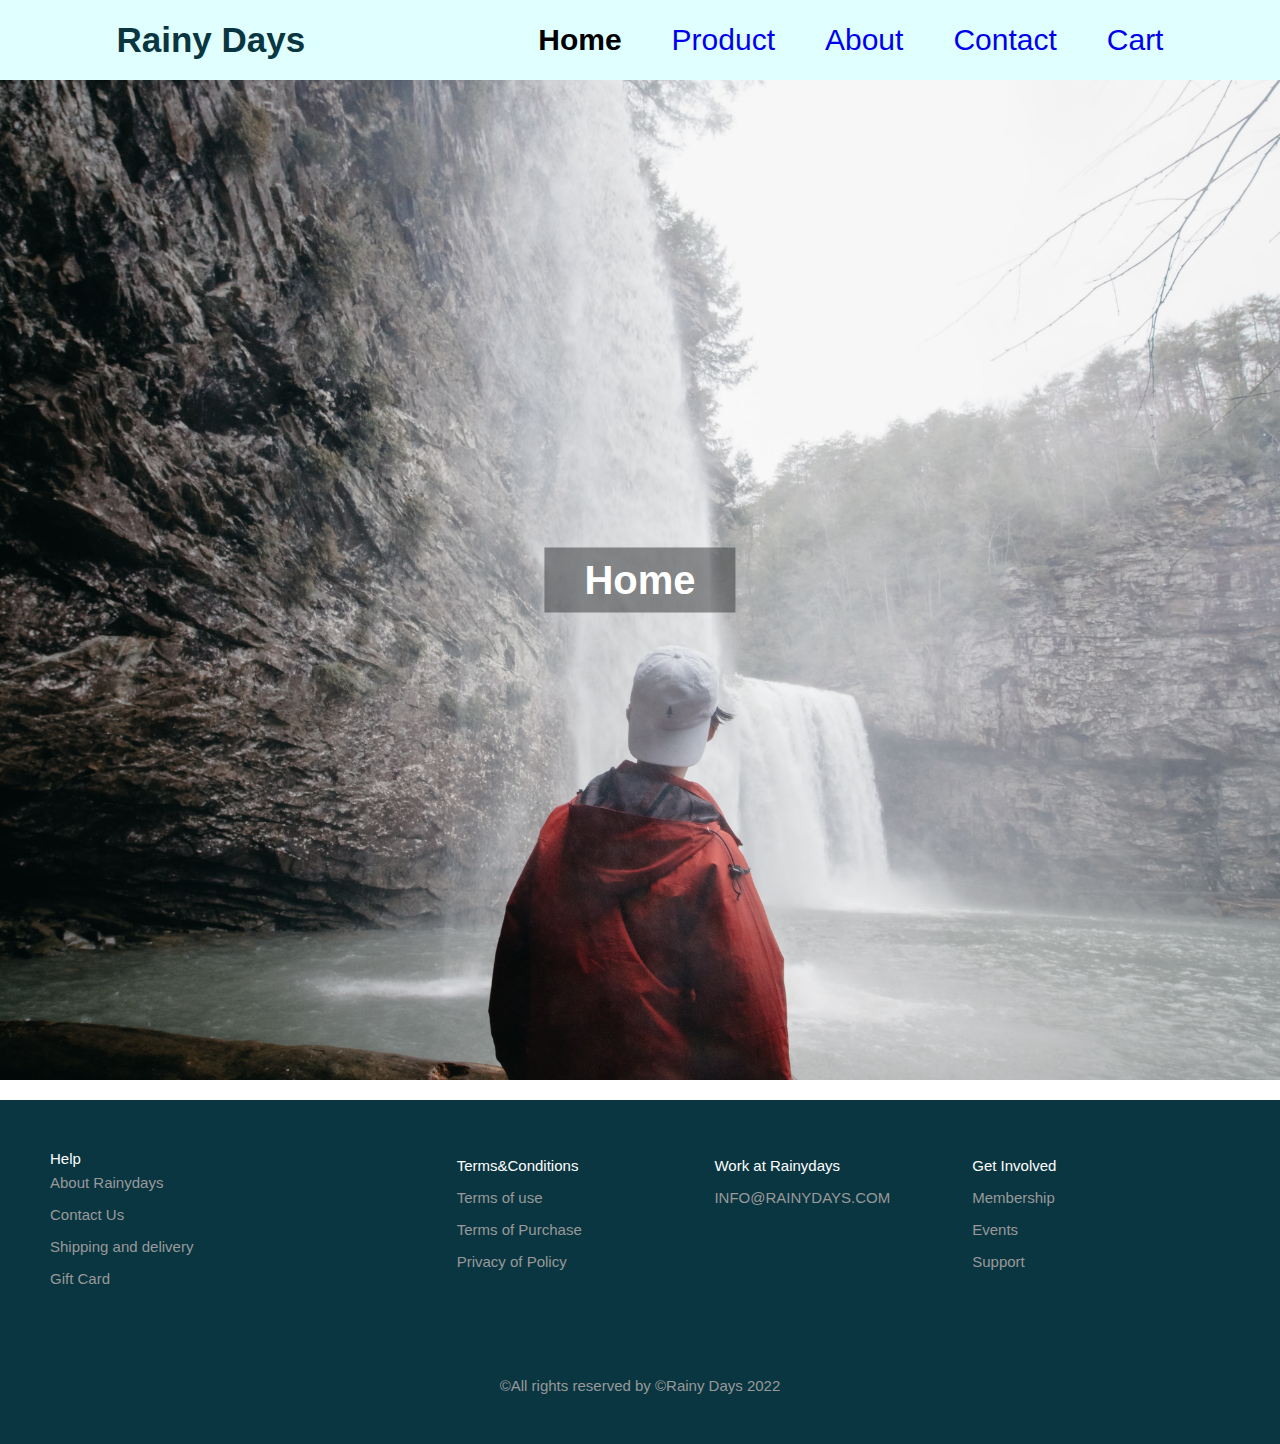
<file: index.html>
<!DOCTYPE html>
<html lang="en">
<head>
  <meta charset="UTF-8"/>
  <meta http-equiv="X-UA-Compatible" content="IE=edge"/>
  <meta name="viewport" content="width=device-width, initial-scale=1.0"/>
  <meta name="description" content="Homepage">
  <meta name="keywords" content="HTML, CSS">
  <meta name="author" name="Young Joo Ham">
  <link rel="stylesheet" href="css/style.css" media="all"/>
  <link rel="stylesheet" href="https://cdnjs.cloudflare.com/ajax/libs/font-awesome/4.7.0/css/font-awesome.min.css" >
  <title>Home</title>
</head>
<body>
  <nav>
    <a class="logolink" href="index.html">
    <div class="logoContainer">
      <label class="logoText-mobile">Rainy Days</label>
      <label class="logoText">Rainy Days</label>
    </div>
    </a>
    <ul class="menuList">
      <li class="menuItem-selected"><a href="index.html">Home</a></li>
      <li class="menuItem"><a href="product.html">Product</a></li>
      <li class="menuItem"><a href="about.html">About</a></li>
      <li class="menuItem"><a href="contact.html">Contact</a></li>
      <li class="menuItem"><a href="cart.html">Cart</a></li>
    </ul>
    <label class="hamburger-icon" for="hamburger-checkbox"><i class="fa fa-bars"></i></label>
    <input type="checkbox" id="hamburger-checkbox">
    <div class="hamburger-content">
      <ul class="hamburger-menuList">
        <li class="menuItem-selected"><a href="index.html">Home</a></li>
        <li class="menuItem"><a href="product.html">Product</a></li>
        <li class="menuItem"><a href="about.html">About Us</a></li>
        <li class="menuItem"><a href="contact.html">Contact</a></li>
        <li class="menuItem"><a href="cart.html">Cart</a></li>
      </ul>
    </div>
  </nav>
  <div class="gallery">
    <div class="gallery-mainImage w-4 h-6">
      <div class="gallery-item">
        <img src="images/raincoat_jpg1.jpg" alt="Man wearing a red raincoat looking at a waterfall"/>
        <h1 class="text">Home</h1>
      </div>
    </div>
  </div>
  <footer class="footer">
    <div class="l-footer">
      <h2>Help</h2>
      <ul class="box">
          <li><a href="about.html">About Rainydays</a></li>
          <li><a href="about.html">Contact Us</a></li>
          <li><a href="about.html">Shipping and delivery</a></li>
          <li><a href="about.html">Gift Card</a></li>
        </ul>
    </div>
    <ul class="r-footer">
    <li>
      <h2>Terms&Conditions</h2>
    <ul class="box">
        <li><a href="#">Terms of use</a></li>
        <li><a href="#">Terms of Purchase</a></li>
        <li><a href="#">Privacy of Policy</a></li>
    </ul>
    </li>
    <li>
      <h2>Work at Rainydays</h2>
    <ul class="box h-box">
      <li><a href="#">INFO@RAINYDAYS.COM</a></li>
    </ul>
    </li>
    <li>
      <h2>Get Involved</h2>
    <ul class="box">
     <li><a href="contact.html">Membership</a></li>
     <li><a href="contact.html">Events</a></li>
     <li><a href="contact.html">Support</a></li>
    </ul>
    </li>
    </ul>
    <div class="b-footer">
    <p> ©All rights reserved by ©Rainy Days 2022</p>
    </div>
    </footer>
</file>
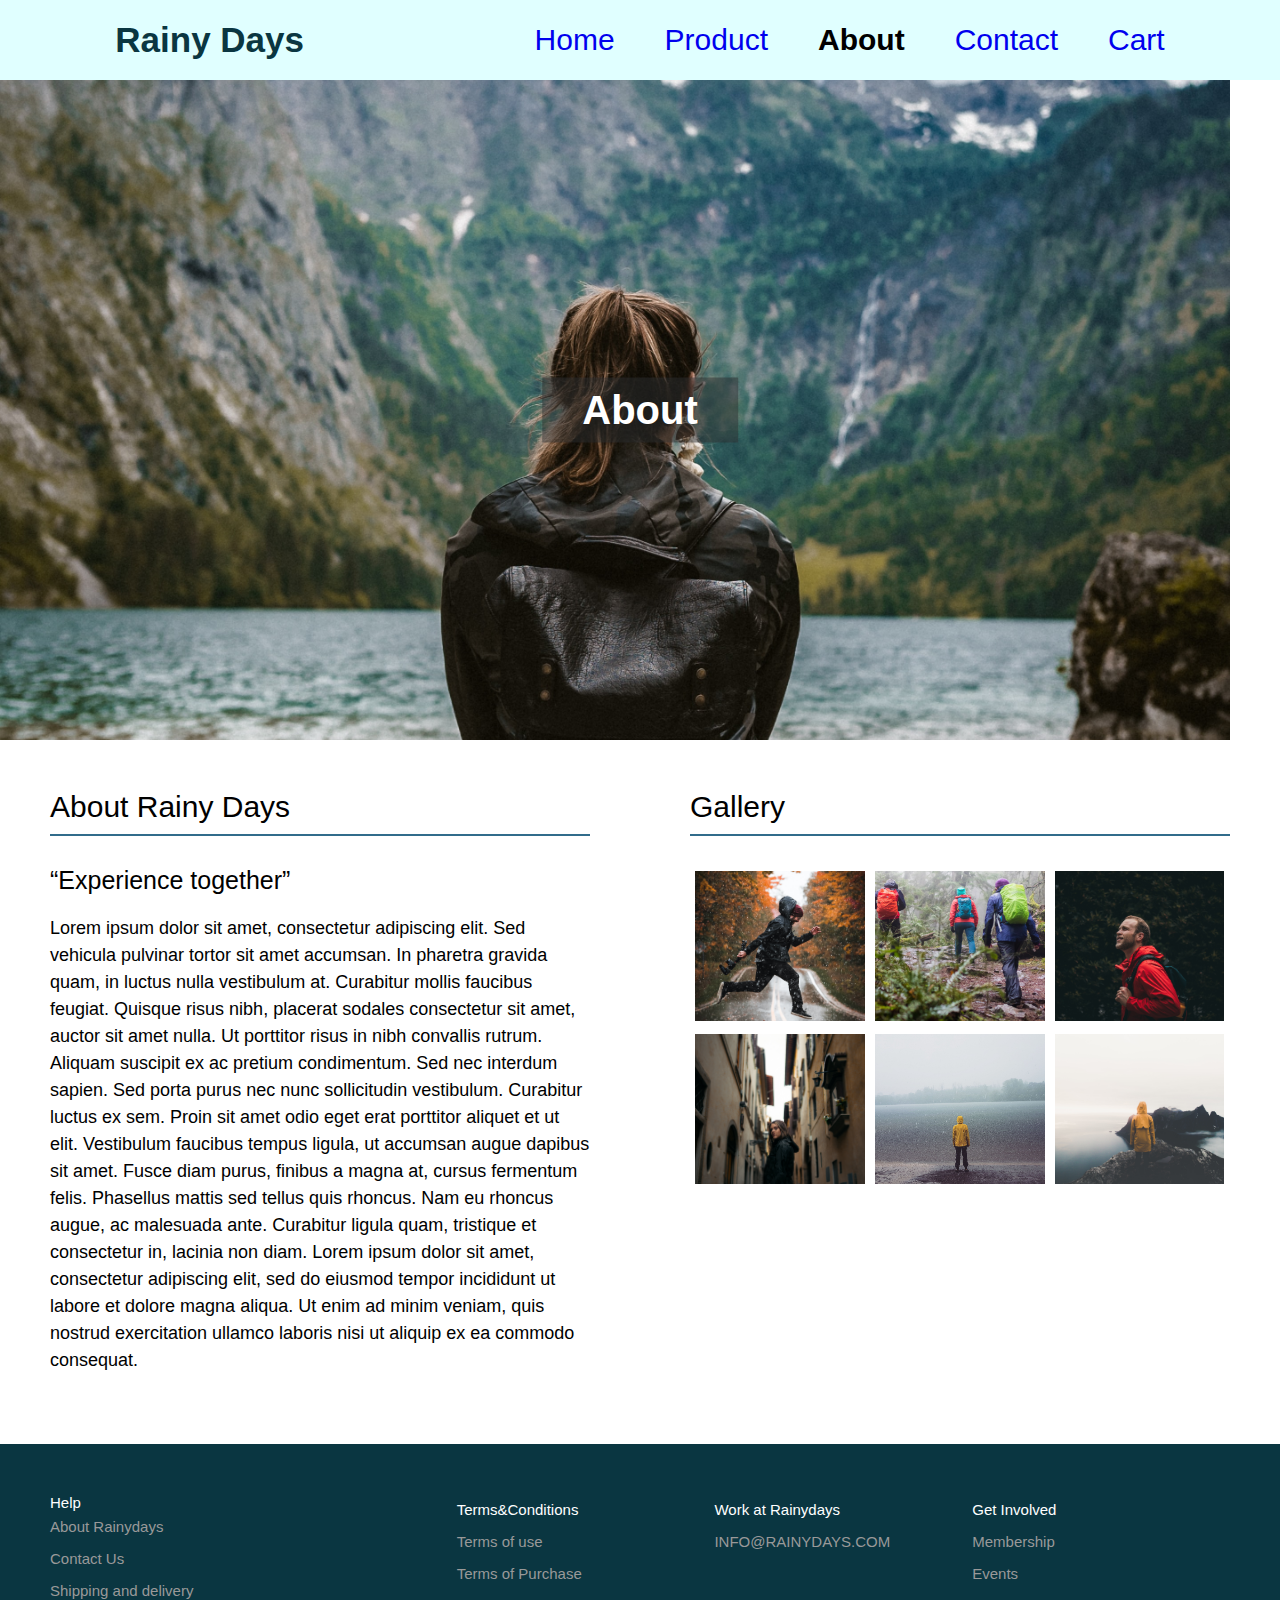
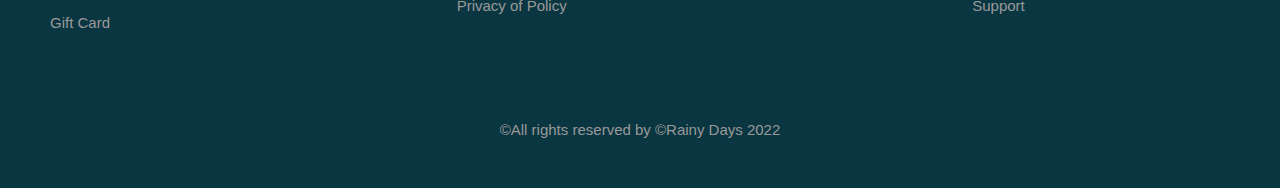
<file: about.html>
<html lang="en">
<head>
  <meta charset="UTF-8"/>
  <meta http-equiv="X-UA-Compatible" content="IE=edge"/>
  <meta name="viewport" content="width=device-width, initial-scale=1.0"/>
  <meta name="description" content="About page">
  <meta name="keywords" content="HTML, CSS">
  <meta name="author" name="Young Joo Ham">
  <link rel="stylesheet" href="css/style.css" media="all"/>
  <link rel="stylesheet" href="https://cdnjs.cloudflare.com/ajax/libs/font-awesome/4.7.0/css/font-awesome.min.css" >
  <title>About Us</title>
</head>
<body>
  <nav>
    <a class="logolink" href="index.html">
    <div class="logoContainer">
      <label class="logoText-mobile">Rainy Days</label>
      <label class="logoText">Rainy Days</label>
    </div>
    </a>
    <ul class="menuList">
      <li class="menuItem"><a href="index.html">Home</a></li>
      <li class="menuItem"><a href="product.html">Product</a></li>
      <li class="menuItem-selected"><a href="about.html">About</a></li>
      <li class="menuItem"><a href="contact.html">Contact</a></li>
      <li class="menuItem"><a href="cart.html">Cart</a></li>
    </ul>
    <label class="hamburger-icon" for="hamburger-checkbox"><i class="fa fa-bars"></i></label>
    <input type="checkbox" id="hamburger-checkbox">
    <div class="hamburger-content">
      <ul class="hamburger-menuList">
        <li class="menuItem"><a href="index.html">Home</a></li>
        <li class="menuItem"><a href="product.html">Product</a></li>
        <li class="menuItem-selected"><a href="about.html">About Us</a></li>
        <li class="menuItem"><a href="contact.html">Contact</a></li>
        <li class="menuItem"><a href="cart.html">Cart</a></li>
      </ul>
    </div>
  </nav>
  <div class="gallery">
    <div class="gallery-mainImage w-2 h-4">
      <div class="gallery-item">
      <div class="image">
        <img src="images/about.jpg" alt="Coffee beans on a table"/>
        <h1 class="text">About</h1>
      </div>
    </div>
    </div>
  </div>
<div class="about-container">
        <div class="left-container">
            <div class="aboutform">
            <h1 class="aboutform-title">About Rainy Days</h1>
            <h2 class="about-sub">“Experience together”</h2>
            <p class="about-text">Lorem ipsum dolor sit amet, consectetur adipiscing elit. Sed vehicula pulvinar tortor sit amet accumsan. In pharetra gravida quam,
              in luctus nulla vestibulum at. Curabitur mollis faucibus feugiat. Quisque risus nibh, placerat sodales consectetur sit amet, auctor sit amet
              nulla. Ut porttitor risus in nibh convallis rutrum. Aliquam suscipit ex ac pretium condimentum. Sed nec interdum sapien. Sed porta purus nec nunc sollicitudin vestibulum. 
              Curabitur luctus ex sem. Proin sit amet odio eget erat porttitor aliquet et ut elit. Vestibulum faucibus tempus ligula, ut accumsan augue dapibus sit amet. Fusce diam purus, finibus a magna at, cursus fermentum felis. Phasellus 
              mattis sed tellus quis rhoncus. Nam eu rhoncus augue, ac malesuada ante. Curabitur ligula quam, tristique et consectetur in, lacinia non diam.
              Lorem ipsum dolor sit amet, consectetur adipiscing elit, sed do eiusmod tempor incididunt ut labore et dolore magna aliqua. Ut enim ad minim veniam, quis nostrud exercitation ullamco laboris nisi ut aliquip ex ea commodo consequat. 
            </p>
        </div>
        </div>
        <div class="right-container">
            <h1 class="about-gallery">Gallery</h1>
            <ul class="gallery-image-list">
              <li class="gallery-image-list-item"><img src="images/galleryimage1.jpg" alt=""></li>
              <li class="gallery-image-list-item"><img src="images/galleryimage2.jpg" alt=""></li>
              <li class="gallery-image-list-item"><img src="images/galleryimage3.jpg" alt=""></li>
              <li class="gallery-image-list-item"><img src="images/galleryimage4.jpg" alt=""></li>
              <li class="gallery-image-list-item"><img src="images/galleryimage5.jpg" alt=""></li>
              <li class="gallery-image-list-item"><img src="images/galleryimage6.jpg" alt=""></li>
            </ul>
        </div>
    </div>
<footer class="footer">
      <div class="l-footer">
        <h2>Help</h2>
        <ul class="box">
            <li><a href="about.html">About Rainydays</a></li>
            <li><a href="about.html">Contact Us</a></li>
            <li><a href="about.html">Shipping and delivery</a></li>
            <li><a href="about.html">Gift Card</a></li>
          </ul>
      </div>
      <ul class="r-footer">
      <li>
        <h2>Terms&Conditions</h2>
      <ul class="box">
          <li><a href="#">Terms of use</a></li>
          <li><a href="#">Terms of Purchase</a></li>
          <li><a href="#">Privacy of Policy</a></li>
      </ul>
      </li>
      <li>
        <h2>Work at Rainydays</h2>
      <ul class="box h-box">
        <li><a href="#">INFO@RAINYDAYS.COM</a></li>
      </ul>
      </li>
      <li>
        <h2>Get Involved</h2>
      <ul class="box">
       <li><a href="contact.html">Membership</a></li>
       <li><a href="contact.html">Events</a></li>
       <li><a href="contact.html">Support</a></li>
      </ul>
      </li>
      </ul>
      <div class="b-footer">
      <p> ©All rights reserved by ©Rainy Days 2022</p>
      </div>
</footer>
</file>
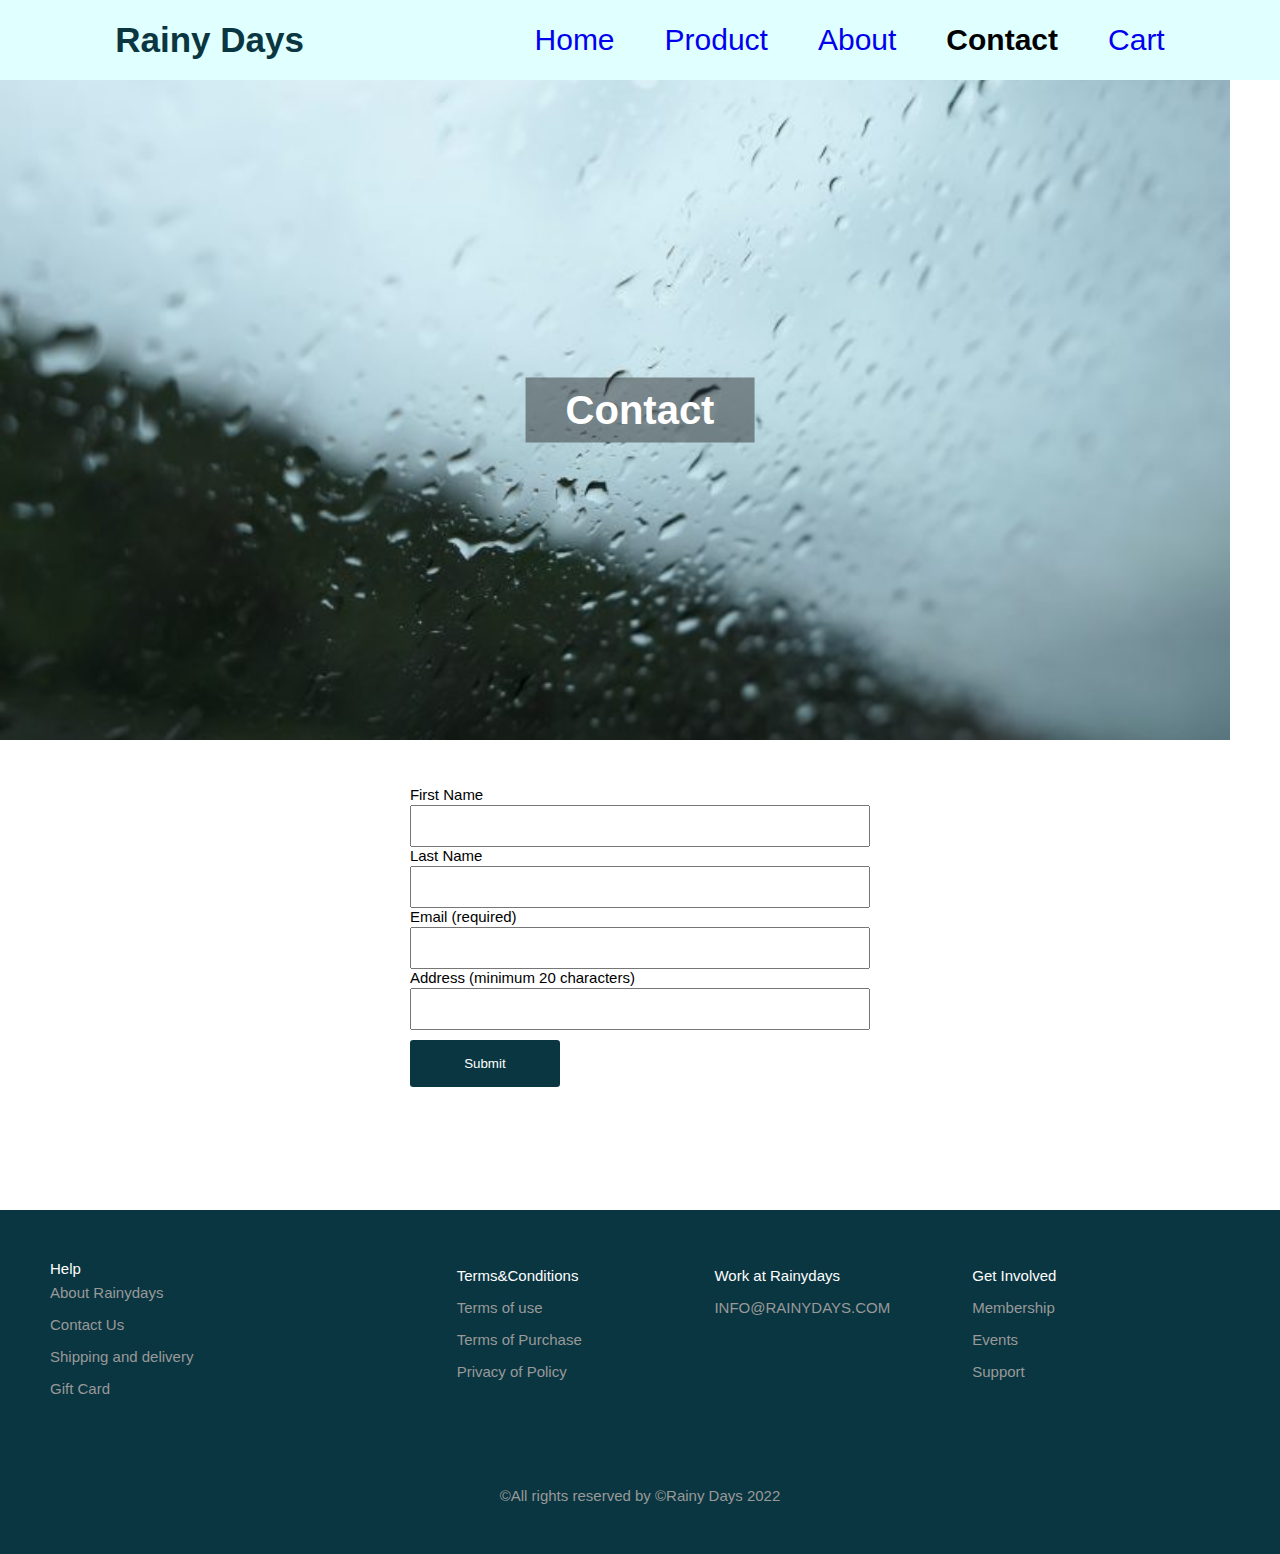
<file: contact.html>
<html lang="en">
<head>
  <meta charset="UTF-8"/>
  <meta http-equiv="X-UA-Compatible" content="IE=edge"/>
  <meta name="viewport" content="width=device-width, initial-scale=1.0"/>
  <meta name="description" content="Contact page">
  <meta name="keywords" content="HTML, CSS">
  <meta name="author" name="Young Joo Ham">
  <link rel="stylesheet" href="css/style.css" media="all"/>
  <link rel="stylesheet" href="https://cdnjs.cloudflare.com/ajax/libs/font-awesome/4.7.0/css/font-awesome.min.css" >
  <title>Contact Us</title>
</head>
<body>
  <nav>
    <a class="logolink" href="index.html">
    <div class="logoContainer">
      <label class="logoText-mobile">Rainy Days</label>
      <label class="logoText">Rainy Days</label>
    </div>
    </a>
    <ul class="menuList">
      <li class="menuItem"><a href="index.html">Home</a></li>
      <li class="menuItem"><a href="product.html">Product</a></li>
      <li class="menuItem"><a href="about.html">About</a></li>
      <li class="menuItem-selected"><a href="contact.html">Contact</a></li>
      <li class="menuItem"><a href="cart.html">Cart</a></li>
    </ul>
    <label class="hamburger-icon" for="hamburger-checkbox"><i class="fa fa-bars"></i></label>
    <input type="checkbox" id="hamburger-checkbox">
    <div class="hamburger-content">
      <ul class="hamburger-menuList">
        <li class="menuItem"><a href="index.html">Home</a></li>
        <li class="menuItem"><a href="product.html">Product</a></li>
        <li class="menuItem"><a href="about.html">About Us</a></li>
        <li class="menuItem-selected"><a href="contact.html">Contact</a></li>
        <li class="menuItem"><a href="cart.html">Cart</a></li>
      </ul>
    </div>
  </nav>
  <div class="gallery">
    <div class="gallery-mainImage w-3 h-4">
      <div class="gallery-item">
      <div class="image">
        <img src="images/image1.jpg" alt=""/>
        <h1 class="text">Contact</h1>
      </div>
    </div>
    </div>
  </div>
  <body>
    <main class="container">
        <form id="contactForm">
            <div>
                <label>
                    First Name 
                    <input name="fullName" id="firstName" />
                </label>
                <div class="form-error" id="firstNameError">Please enter your first name</div>
            </div>

            <div>
                <label>
                    Last Name 
                    <input name="lastName" id="lastName" />
                </label>
                <div class="form-error" id="lastNameError">Please enter your last name</div>
            </div>

            <div>
                <label>
                    Email (required)
                    <input name="email" id="email" />
                </label>
                <div class="form-error" id="emailError">Please enter a valid email address</div>
            </div>

            <div>
                <label>
                    Address (minimum 20 characters)
                    <input name="address" id="address" />
                </label>
                <div class="form-error" id="addressError">Please enter a valid address</div>
            </div>

            <button>Submit</button>
        </form>
    </main>
    <script src="js/contact.js"></script>
</body>
<footer class="footer">
  <div class="l-footer">
    <h2>Help</h2>
    <ul class="box">
        <li><a href="about.html">About Rainydays</a></li>
        <li><a href="about.html">Contact Us</a></li>
        <li><a href="about.html">Shipping and delivery</a></li>
        <li><a href="about.html">Gift Card</a></li>
      </ul>
  </div>
  <ul class="r-footer">
  <li>
    <h2>Terms&Conditions</h2>
  <ul class="box">
      <li><a href="#">Terms of use</a></li>
      <li><a href="#">Terms of Purchase</a></li>
      <li><a href="#">Privacy of Policy</a></li>
  </ul>
  </li>
  <li>
    <h2>Work at Rainydays</h2>
  <ul class="box h-box">
    <li><a href="#">INFO@RAINYDAYS.COM</a></li>
  </ul>
  </li>
  <li>
    <h2>Get Involved</h2>
  <ul class="box">
   <li><a href="contact.html">Membership</a></li>
   <li><a href="contact.html">Events</a></li>
   <li><a href="contact.html">Support</a></li>
  </ul>
  </li>
  </ul>
  <div class="b-footer">
  <p> ©All rights reserved by ©Rainy Days 2022</p>
  </div>
</footer>
</file>
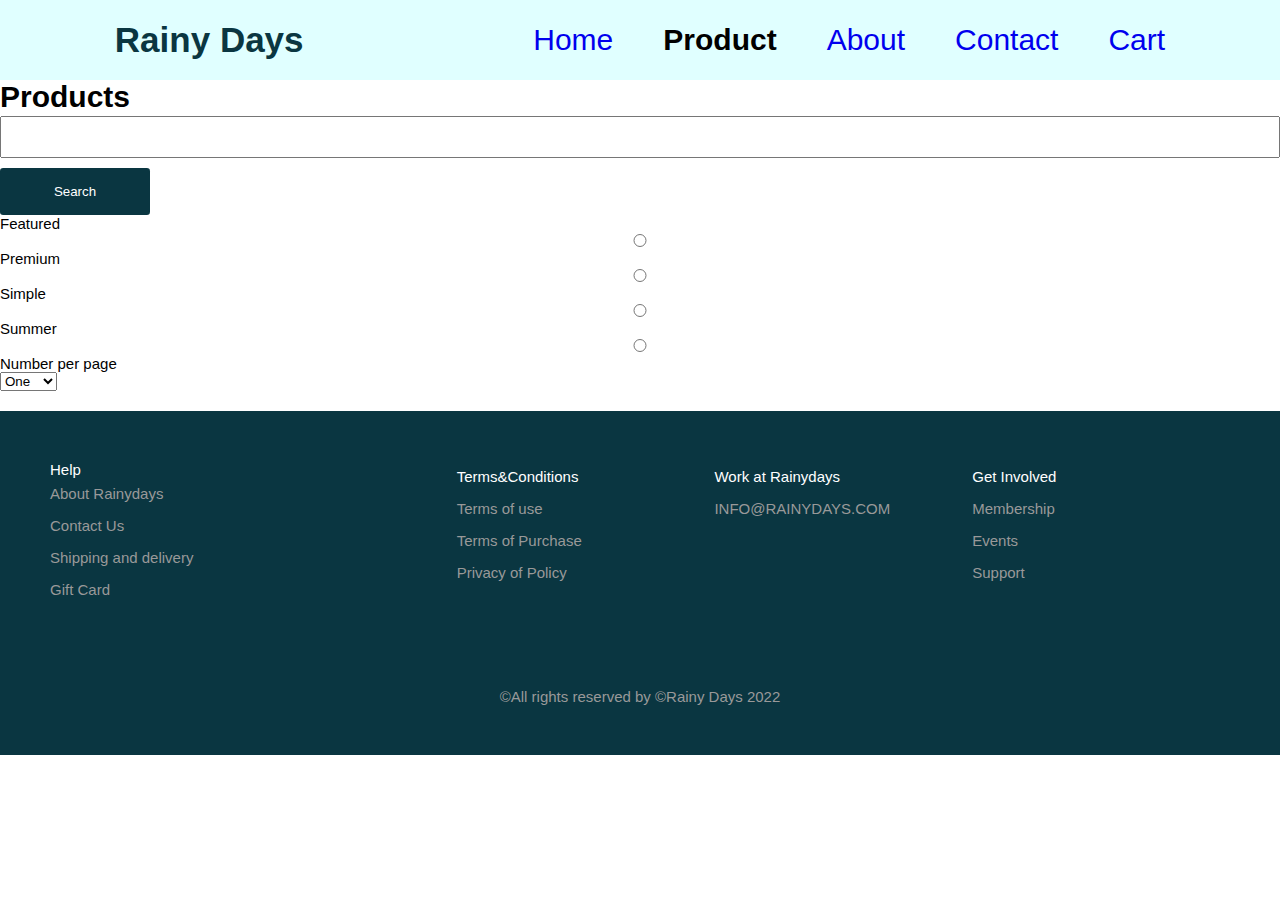
<file: product.html>
<!DOCTYPE html>
<html lang="en">
<head>
  <meta charset="UTF-8"/>
  <meta http-equiv="X-UA-Compatible" content="IE=edge"/>
  <meta name="viewport" content="width=device-width, initial-scale=1.0"/>
  <meta name="description" content="product page">
  <meta name="keywords" content="HTML, CSS">
  <meta name="author" name="Young Joo Ham">
  <link rel="stylesheet" href="css/style.css" media="all"/>
  <link rel="stylesheet" href="https://cdnjs.cloudflare.com/ajax/libs/font-awesome/4.7.0/css/font-awesome.min.css" >
  <title>Product</title>
</head>
<body>
  <nav>
    <a class="logolink" href="index.html">
    <div class="logoContainer">
      <label class="logoText-mobile">Rainy Days</label>
      <label class="logoText">Rainy Days</label>
    </div>
    </a>
    <ul class="menuList">
      <li class="menuItem"><a href="index.html">Home</a></li>
      <li class="menuItem-selected"><a href="product.html">Product</a></li>
      <li class="menuItem"><a href="about.html">About</a></li>
      <li class="menuItem"><a href="contact.html">Contact</a></li>
      <li class="menuItem"><a href="cart.html">Cart</a></li>
    </ul>
    <label class="hamburger-icon" for="hamburger-checkbox"><i class="fa fa-bars"></i></label>
    <input type="checkbox" id="hamburger-checkbox">
    <div class="hamburger-content">
      <ul class="hamburger-menuList">
        <li class="menuItem"><a href="index.html">Home</a></li>
        <li class="menuItem-selected"><a href="product.html">Product</a></li>
        <li class="menuItem"><a href="about.html">About Us</a></li>
        <li class="menuItem"><a href="contact.html">Contact</a></li>
        <li class="menuItem"><a href="cart.html">Cart</a></li>
      </ul>
    </div>
  </nav>
  <h1>Products</h1>
    <div>
        <div class="search">
            <input type="search" id="search-input" />
            <button class="search-button">Search</button>
        </div>
        <div class="categories">
            <label for="featured">Featured</label>
            <input type="radio" id="featured" class="category" name="category" value="true" />
            <label for="featured">Premium</label>
            <input type="radio" id="premium" class="category" name="category" value="18" />
            <label for="featured">Simple</label>
            <input type="radio" id="simple" class="category" name="category" value="19" />
            <label for="featured">Summer</label>
            <input type="radio" id="summer" class="category" name="category" value="20" />
        </div>
        <div class="per-page">
            <label for="">Number per page</label>
            <select class="per-page-selection">
                <option value="1">One</option>
                <option value="2">Two</option>
                <option value="3">Three</option>
                <option value="4">Four</option>
                <option value="5">Five</option>
            </select>
        </div>
    </div>
    <div class="products"></div>
    <script src="WP-API/js/index.js"></script>
</body>
  <footer class="footer">
    <div class="l-footer">
      <h2>Help</h2>
      <ul class="box">
          <li><a href="about.html">About Rainydays</a></li>
          <li><a href="about.html">Contact Us</a></li>
          <li><a href="about.html">Shipping and delivery</a></li>
          <li><a href="about.html">Gift Card</a></li>
        </ul>
    </div>
    <ul class="r-footer">
    <li>
      <h2>Terms&Conditions</h2>
    <ul class="box">
        <li><a href="#">Terms of use</a></li>
        <li><a href="#">Terms of Purchase</a></li>
        <li><a href="#">Privacy of Policy</a></li>
    </ul>
    </li>
    <li>
      <h2>Work at Rainydays</h2>
    <ul class="box h-box">
      <li><a href="#">INFO@RAINYDAYS.COM</a></li>
    </ul>
    </li>
    <li>
      <h2>Get Involved</h2>
    <ul class="box">
     <li><a href="contact.html">Membership</a></li>
     <li><a href="contact.html">Events</a></li>
     <li><a href="contact.html">Support</a></li>
    </ul>
    </li>
    </ul>
    <div class="b-footer">
    <p> ©All rights reserved by ©Rainy Days 2022</p>
    </div>
    </footer>
</file>
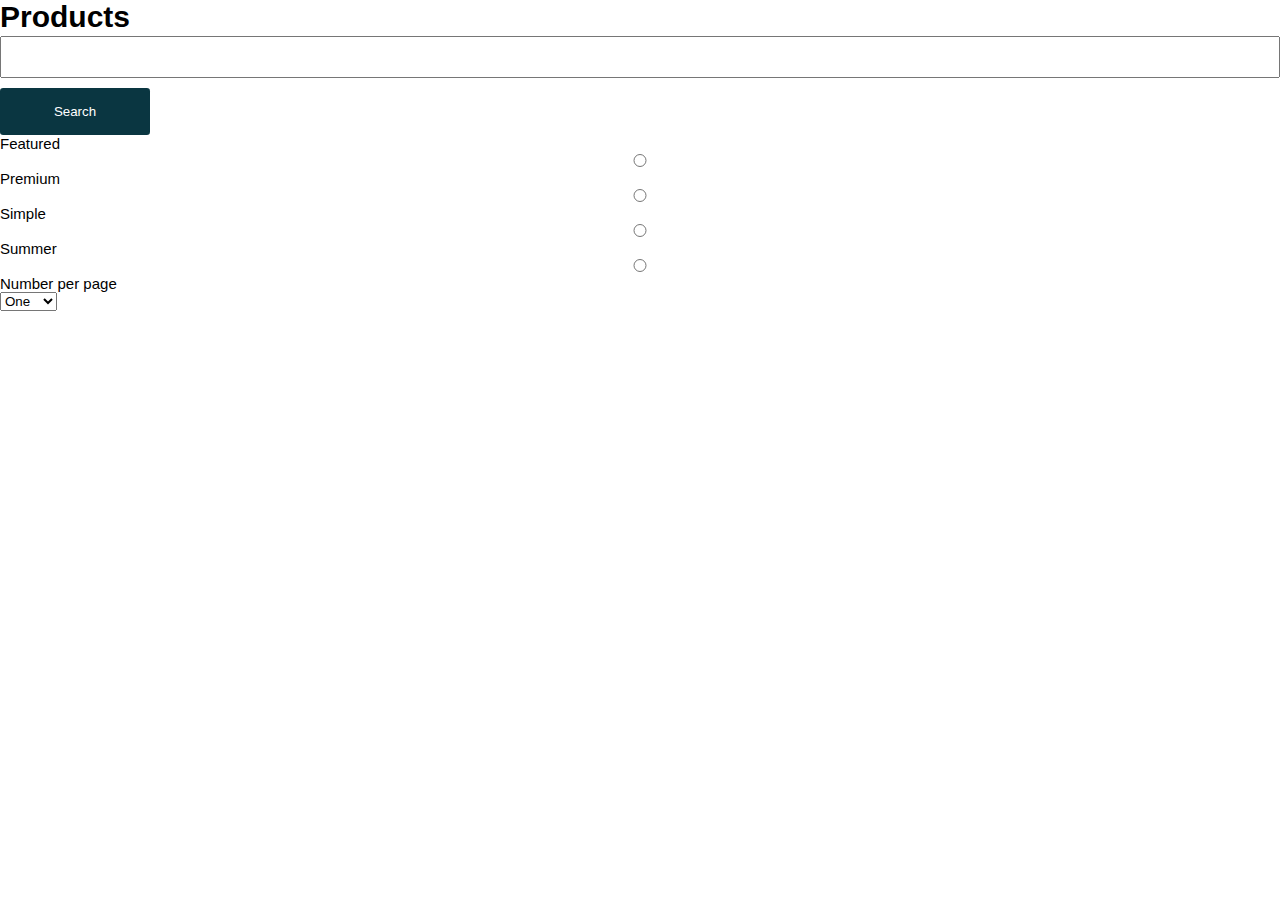
<file: test.html>
<!DOCTYPE html>
<html lang="en">
<head>
    <meta charset="UTF-8">
    <meta http-equiv="X-UA-Compatible" content="IE=edge">
    <meta name="viewport" content="width=device-width, initial-scale=1.0">
    <title>Products</title>
    <link href="css/style.css" rel="stylesheet" />
</head>
<body>
    <h1>Products</h1>
    <div>
        <div class="search">
            <input type="search" id="search-input" />
            <button class="search-button">Search</button>
        </div>
        <div class="categories">
            <label for="featured">Featured</label>
            <input type="radio" id="featured" class="category" name="category" value="true" />
            <label for="featured">Premium</label>
            <input type="radio" id="premium" class="category" name="category" value="18" />
            <label for="featured">Simple</label>
            <input type="radio" id="simple" class="category" name="category" value="19" />
            <label for="featured">Summer</label>
            <input type="radio" id="summer" class="category" name="category" value="20" />
        </div>
        <div class="per-page">
            <label for="">Number per page</label>
            <select class="per-page-selection">
                <option value="1">One</option>
                <option value="2">Two</option>
                <option value="3">Three</option>
                <option value="4">Four</option>
                <option value="5">Five</option>
            </select>
        </div>
    </div>
    <div class="products"></div>
    <script src="WP-API/js/index.js"></script>
</body>
</html>
</file>
<file: css/style.css>
body{
  margin:20px;
  padding:0;
  width: 100%;
  height: 100%;
  margin: 0;
  font-family: 'Roboto', sans-serif;
}

nav{
  height: 80px;
  width: 100%;
  display: flex;
  align-items: center;
  justify-content: space-around;
  background-color: lightcyan
}

.logoContainer{
  display: flex;
  align-items: center;
  text-decoration: none;
}

.logolink{
  text-decoration: none;
}

.logo{
  width: 50px;
}

.logoText{
  color: #0a3641;
  font-size: 35px;
  line-height: 80px;
  font-weight: bold;
}

.menuList{
  display: flex;
  gap: 50px;
}

.menuItem a{
  font-family: 'Segoe UI', Tahoma, Geneva, Verdana, sans-serif;
  font-size: 30px;
  text-decoration: none;
}

.menuItem-selected a{
  font-weight: 600;
  color: black;
  font-family: 'Segoe UI', Tahoma, Geneva, Verdana, sans-serif;
  font-size: 30px;
  text-decoration: none;
}

#hamburger-checkbox,.hamburger-icon,.logoText-mobile,.hamburger-content{
  display: none;
}


.gallery{
  display:grid;
  grid-template-columns: repeat(2,1fr);
  grid-auto-rows:100px 200px;
  grid-gap:20px;
  grid-auto-flow: dense;
}

.gallery-item
{
  width:100%;
  height:100%;
  position:relative;
  text-align: center;
  color: #fff;
}

.gallery-item img{
  width:100%;
  height:100%;
  object-fit: cover;
}

.gallery-item .text{
  font-family: 'Segoe UI', Tahoma, Geneva, Verdana, sans-serif;
  padding: 10px 40px;
  transform: translate(-50%, -50%);
  position:absolute;
  top:50%;
  left:50%;
  color:#fff;
  font-size:40px;
  background: rgba(44, 46, 47, 0.5)
}

.gallery-item .text::after{
  opacity: 50%;
}

.w-1{
  grid-column: span 1;
}
.w-2{
  grid-column: span 2;
}
.w-3{
  grid-column: span 3;
}
.w-4{
  grid-column: span 4;
}
.w-5{
  grid-column: span 5;
}
.w-6{
  grid-column: span 6;
}

.h-1{
  grid-row: span 1;
}
.h-2{
  grid-row: span 2;
}
.h-3{
  grid-row: span 3;
}
.h-4{
  grid-row: span 4;
}
.h-5{
  grid-row: span 5;
}
.h-6{
  grid-row: span 6;
}

.row{
  display: flex;
  flex-wrap: wrap;
}


*{
  margin:0;
  padding:0;
  box-sizing: border-box;
}

*, *:before, *:after {
  box-sizing: border-box;
  }
  
  body {
  font-family: 'Segoe UI', Tahoma, Geneva, Verdana, sans-serif;
  margin: 0;
  display: grid;
  font-size: 15px;
  }

  
  
  .footer {
  display: flex;
  flex-flow: row wrap;
  padding: 50px;
  color: #fff;
  background-color: #0a3641;
  margin-top: 20px;
  }
  
  .footer > * {
  flex:  1 100%;
  }
  
  .l-footer {
  margin-right: 20px;
  margin-bottom: 32px;
  }
  
  h2 {
  font-weight: 400;
  font-size: 15px;
  }
  
  ul {
  list-style: none;
  padding-left: 0;
  }
   
  .footer li {
  line-height: 32px;
  }
  
  .footer li a {
  text-decoration: none;
  }
  
  .r-footer {
  display: flex;
  flex-flow: row wrap;
  }
  
  .r-footer > * {
  flex: 1 50%;
  margin-right: 20px;
  }
  
  .box a {
  color: #999;
  }

  .box p{
  color: #999;
  }
  
  .b-footer {
  text-align: center;
  color: #999;
  padding-top: 50px;
  }

  .information{
    display: flex;
    flex-direction: row;
    justify-content: center;
    background-color: #ffffff;
    border-style: solid;
    border-width: 1px;
    background-color: dimgray;
    color: #fff;
    margin: 25px;
    padding: 50px;
  }

  .informationContent{
    width: 25%;
    padding: 20px;
    font-size: 20px;
  }
  
  .informationContent h3{
    margin-bottom: 20px;
  }

  .informationContent p{
    margin-bottom: 10px;
  }

  .contactContent{
    display: flex;
    flex-direction: row;
    justify-content: center;
    background-color: #ffffff;
    border-style: solid;
    border-width: 1px;
    background-color: darkslategray;
    color: #fff;
    margin: 20px;
    padding: 40px;
    font-size: 20px;
  }

.about-container {
    background-color: #ffffff;
    display: flex;
    flex-direction: row;
    justify-content: center;
  }

  .left-container {
    display: flex;
    flex-direction: column;
    align-items: center;
    width: 50%;
    padding: 50px;
  }

  .right-container {
    width: 50%;
    position: relative;
    padding: 50px;
  }

  .gallery-image-list-item img {
    width: 100%;
    height: 150px;
    object-fit: cover;
    }



  .input {
    border: none;
    border-bottom: 2px solid;
    margin-top: 30px;
    margin-bottom: 30px;
    border-color: #707070;
    width: 150%;
  }

  .input:focus{
    outline: none;
    border-bottom: 1px solid;
  }

  .about-gallery{
    font-weight: 400;
    border-bottom: 2px solid #316C8B;
    margin-bottom: 30px;
    padding-bottom: 10px;
  }

  .aboutform-title {
    font-weight: 400;
    border-bottom: 2px solid #316C8B;
    margin-bottom: 30px;
    padding-bottom: 10px;
  }

  .about-sub{
    font-size: 25px;
    padding-bottom: 20px;
  }

  .about-text{
    font-size: 18px;
    line-height: 1.5;
  }

.gallery-image-list{
  display: flex;
  flex-wrap: wrap;
}

.gallery-image-list-item{
  width: 33.3%;
  padding: 5px;
}

.shopping-cart {
  width: 700px;
  height: 440px;
  margin: 100px auto;
  background: #FFFFFF;
  box-shadow: 3px 3px 3px 5px rgba(15,15,15,0.15);
  border-radius: 5px;
 
  display: flex;
  flex-direction: column;
}

.title {
  height: 50px;
  border-bottom: 1px solid #E1E8EE;
  padding: 20px 30px;
  color: #5E6977;
  font-size: 18px;
  font-weight: 400;
}
 
.item {
  padding: 20px 30px;
  height: 120px;
  display: flex;
}
 
.buttons {
  position: relative;
  padding-top: 30px;
  margin-right: 60px;
}

   
@keyframes animate {
  0%   { background-position: left;  }
  50%  { background-position: right; }
  100% { background-position: right; }
}

.image {
  margin-right: 50px;
}
 

.description {
  padding-top: 10px;
  margin-right: 60px;
  width: 115px;
}
 
.description span {
  display: block;
  font-size: 14px;
  color: #43484D;
  font-weight: 400;
}
 
.description span:first-child {
  margin-bottom: 5px;
}
.description span:last-child {
  font-weight: 300;
  margin-top: 8px;
  color: #86939E;
}

.quantity {
  padding-top: 20px;
  margin-right: 60px;
}
.quantity input {
  -webkit-appearance: none;
  border: none;
  text-align: center;
  width: 32px;
  font-size: 16px;
  color: #43484D;
  font-weight: 300;
}
 
.product-image{
  min-height: 250px;
}


button[class*=btn] {
  width: 30px;
  height: 30px;
  background-color: #E1E8EE;
  border-radius: 6px;
  border: none;
  cursor: pointer;
}
.minus-btn img {
  margin-bottom: 3px;
}
.plus-btn img {
  margin-top: 2px;
}
 
button:focus,
input:focus {
  outline:0;
}

.total-price {
  width: 83px;
  padding-top: 27px;
  text-align: center;
  font-size: 16px;
  color: #43484D;
  font-weight: 300;
}

  @media screen and (min-width: 600px) {
  .r-footer > * {
  flex: 1;
  }
  
  .l-footer {
  flex: 1 0px;
  }
  
  .r-footer {
  flex: 2 0px;
  }
  }
  
* {
    box-sizing: border-box;
}



form {
    padding: 2em;
    background: white;
    border-radius: 1rem;
}

input {
    width: 100%;
    margin-top: 2px;
    padding: 10px;
    font-size: 16px;
}

button {
    background: #0a3641;
    border: none;
    width: 150px;
    padding: 1rem;
    color: white;
    margin-top: 10px;
    cursor: pointer;
    border-radius: 0.2rem;
}

.form-error {
    display: none;
    color: red;
    font-size: 0.9rem;
    margin-top: 2px;
}

label {
    display: block;
}

.container {
    max-width: 1100px;
    margin: 0 auto;
    background: white;
    padding: 1rem;
    height: 50vh;
}

@media screen and (max-width:500px){
  .gallery{
    display: flex;
    flex-direction: column;
  }
  .gallery-item .image img{
    width:310px;
    height:87px;
    object-fit: cover;
    object-position:50% 50%;
    cursor:pointer;
    transition:.5s ease-in-out;
  }
  .gallery-mainImage .gallery-item .image img{
    width: 100%;
    height: 220px;
  }

  .gallery-image-list-item{
    width: 50%
  }
  
  .left-container, .right-container{
    padding: 20px;
  }
}


@media screen and (max-width:700px){
  .information{
    flex-direction: column;
  }

  .informationContent{
    width:auto;
  }

}


@media screen and (max-width:1200px){
  .menuList,.logoText{
    display:none;
  }
  .logoText-mobile{
    display: block;
    font-size: 30px;
    color: #0a3641;
  }
  .hamburger-icon{
    display:block;
  }
  nav{
    justify-content: space-between;
    padding: 0 40px;
  }
  .hamburger-content{
    display:none;
  }
  input[type="checkbox"]:checked + .hamburger-content {
    display: flex;
    position:absolute;
    background-color: white;
    width: 100%;
    top: 80px;
    z-index: 2;
    left:0;
    justify-content: center;
  }
  .hamburger-menuList{
    display:flex;
    flex-direction: column;
    align-items: center;
    margin-bottom: 20px;
  }
  .gallery-item .text{
    font-size:20px;
  }

  .left-container, .right-container{
    width: 100%;
  }

  .about-container{
    flex-direction: column;
  }
}
</file>
